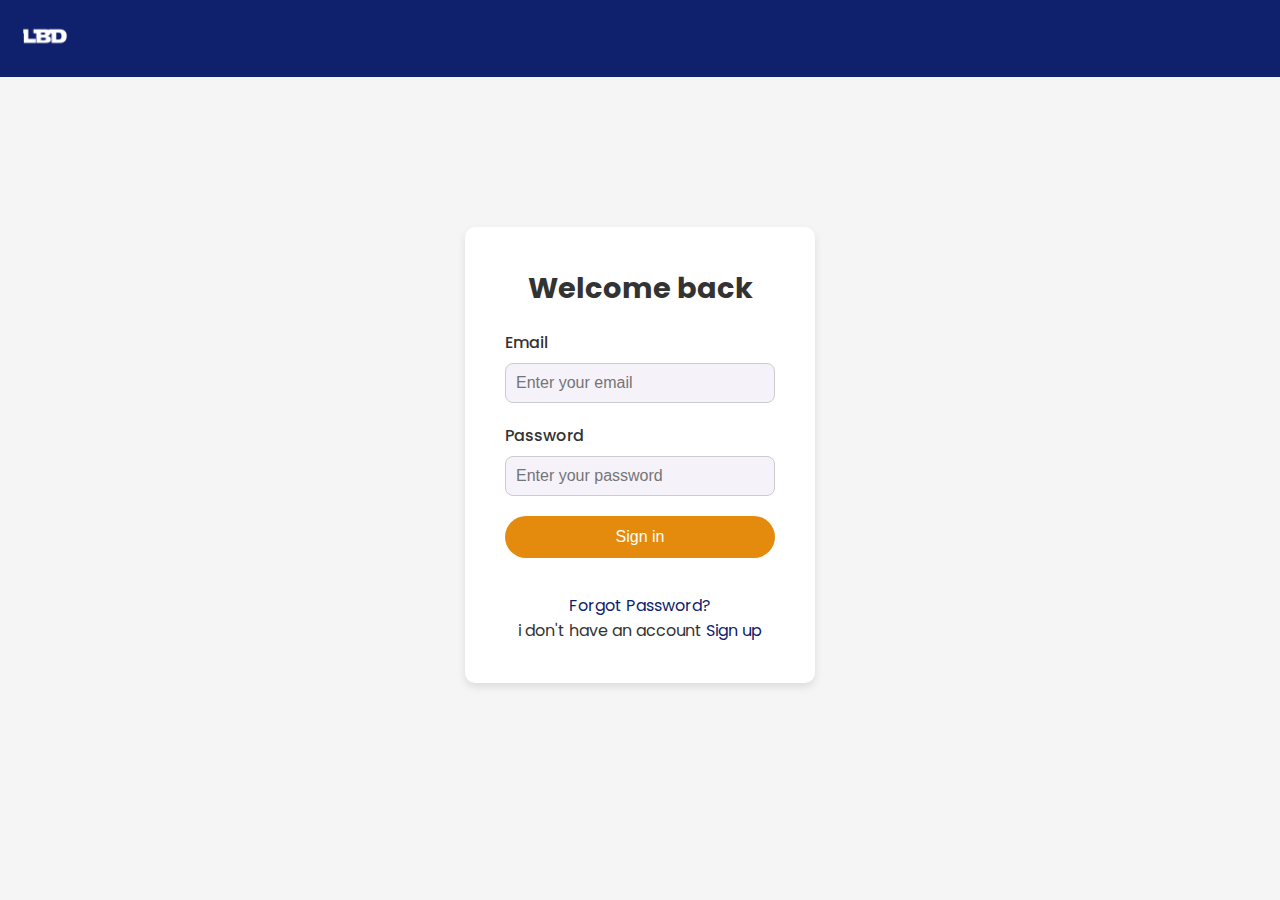
<file: login.html>
<!DOCTYPE html>
<html lang="en">
<head>
    <meta charset="UTF-8">
    <meta name="viewport" content="width=device-width, initial-scale=1.0">
    <title>Login Page</title>
    <link rel="preconnect" href="https://fonts.googleapis.com">
    <link rel="preconnect" href="https://fonts.gstatic.com" crossorigin>
    <link href="https://fonts.googleapis.com/css2?family=Poppins:ital,wght@0,100;0,200;0,300;0,400;0,500;0,600;0,700;0,800;0,900&display=swap" rel="stylesheet">
    <link rel="stylesheet" href="login.css">
</head>
<body>
   <header class="heading">
        <div class="logo">
           <a href="index.html"><img src="header logo.png" alt="logo" width="50" class="logo"></a>
        </div>
    </header>
    <br><br><br><br><br><br>
    <section class="contact-form">
        <h2>Welcome back</h2>
        <form action="/submit_form" method="POST">
            <div class="form-group">
                <label for="email">Email</label>
                <input type="email" id="email" name="email" required placeholder="Enter your email">
            </div>
            <div class="form-group">
                <label for="password">Password</label>
                <input type="password" id="password" name="password" required placeholder="Enter your password">
            </div>
            <input type="submit" value="Sign in" class="submit-btn">
        </form>
        <br>
        <div class="forgot-password">
            <a href="#">Forgot Password?</a>
            <br>
            <p>i don't have an account <a href="sign up.html">Sign up</a></p>
        </div>
    </section>
</body>
</html>
</file>
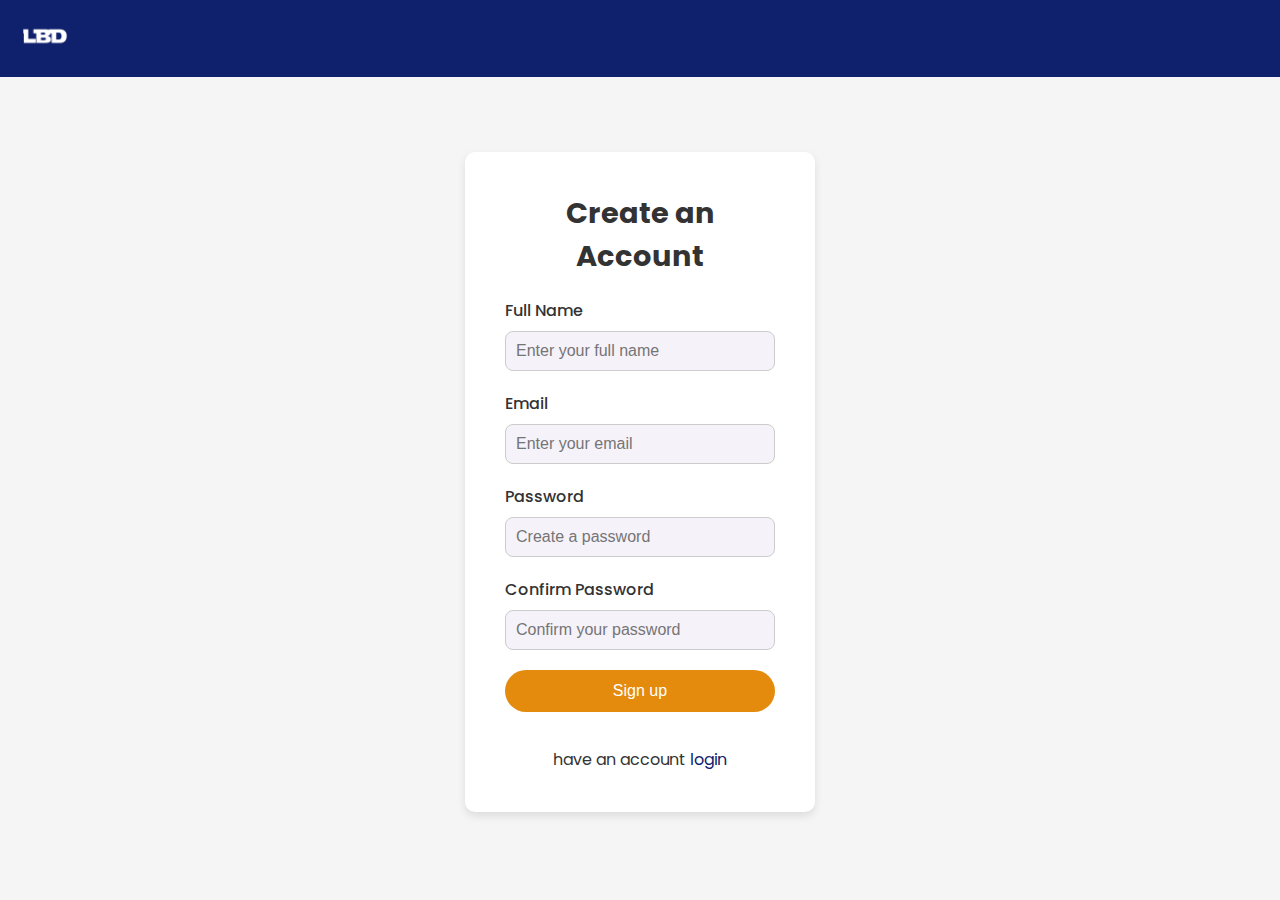
<file: sign up.html>
<!DOCTYPE html>
<html lang="en">
<head>
    <meta charset="UTF-8">
    <meta name="viewport" content="width=device-width, initial-scale=1.0">
    <title>Sign Up Page</title>
    <link rel="preconnect" href="https://fonts.googleapis.com">
    <link rel="preconnect" href="https://fonts.gstatic.com" crossorigin>
    <link href="https://fonts.googleapis.com/css2?family=Poppins:ital,wght@0,100;0,200;0,300;0,400;0,500;0,600;0,700;0,800;0,900&display=swap" rel="stylesheet">
    <link rel="stylesheet" href="login.css">
</head>
<body>
   <header class="heading">
        <div class="logo">
           <a href="index.html"><img src="header logo.png" alt="logo" width="50" class="logo"></a>
        </div>
    </header>
    <br><br><br>
    <section class="contact-form">
        <h2>Create an Account</h2>
        <form action="/submit_form" method="POST">
            <div class="form-group">
                <label for="name">Full Name</label>
                <input type="text" id="name" name="name" required placeholder="Enter your full name">
            </div>
            <div class="form-group">
                <label for="email">Email</label>
                <input type="email" id="email" name="email" required placeholder="Enter your email">
            </div>
            <div class="form-group">
                <label for="password">Password</label>
                <input type="password" id="password" name="password" required placeholder="Create a password">
            </div>
            <div class="form-group">
                <label for="confirm-password">Confirm Password</label>
                <input type="password" id="confirm-password" name="confirm-password" required placeholder="Confirm your password">
               
            </div>
            <input type="submit" value="Sign up" class="submit-btn">
            <br>
            <br>
            <div class="forgot-password">
            <p>have an account <a href="login.html">login</a></p>
            </div>
        </form>
    </section>
</body>
</html>
</file>
<file: login.css>
/* General Reset */
* {
    margin: 0;
    padding: 0;
    box-sizing: border-box;
}

body {
    font-family: 'Poppins', sans-serif;
    background-color: #f5f5f5;
    color: #333;
    display: flex;
    flex-direction: column;
    align-items: center;
    justify-content: center;
    margin-buttom:10px;
}

/* Header */

header {
    display: flex;
    justify-content: space-between;
    align-items: center;
    background-color: rgb(15, 32, 109);
    color: white;
    padding: 10px 20px;
    width: 100%;
}



header .logo img {
    width: 50px;
}

nav a {
    color: white;
    text-decoration: none;
    margin-right: 20px;
}

.signup-button a {
    text-decoration: none;
    color: #333;
    background-color: white;
    padding: 10px 20px;
    border-radius: 50px;
}

.signup-button {
    border: none;
    background-color: transparent;
}

.signup-button:hover {
    background-color: #ddd;
}

/* Contact Form */
.contact-form {
    background-color: white;
    border-radius: 10px;
    padding: 40px;
    box-shadow: 0 4px 8px rgba(0, 0, 0, 0.1);
    text-align: center;
    width: 350px;
}

.contact-form h2 {
    font-size: 1.8rem;
    margin-bottom: 20px;
}

.form-group {
    margin-bottom: 20px;
    text-align: left;
}

.form-group label {
    display: block;
    font-weight: 500;
    margin-bottom: 8px;
}

.form-group input {
    width: 100%;
    padding: 10px;
    border: 1px solid #ccc;
    border-radius: 8px;
    background-color: #f6f2fa;
    font-size: 1rem;
    transition: all 0.3s ease;
}

.form-group input:focus {
    border-color: #e48b0d;
    outline: none;
}

.submit-btn {
    width: 100%;
    padding: 12px;
    background-color: #e48b0d;
    color: white;
    border: none;
    border-radius: 50px;
    font-size: 1rem;
    cursor: pointer;
    transition: background-color 0.3s ease;
}

.submit-btn:hover {
    background-color: rgb(15, 32, 109);
}

.forgot-password {
    margin-top: 10px;
}

.forgot-password a {
    color: rgb(15, 32, 109);
    text-decoration: none;
}

.forgot-password a:hover {
    text-decoration: underline;
}

/* Media Queries */
@media (max-width: 768px) {
    .contact-form {
        width: 90%;
    }
}

@media (max-width: 480px) {
    header {
        flex-direction: column;
        text-align: center;
    }

    .signup-button {
        margin-top: 10px;
    }
}
</file>
